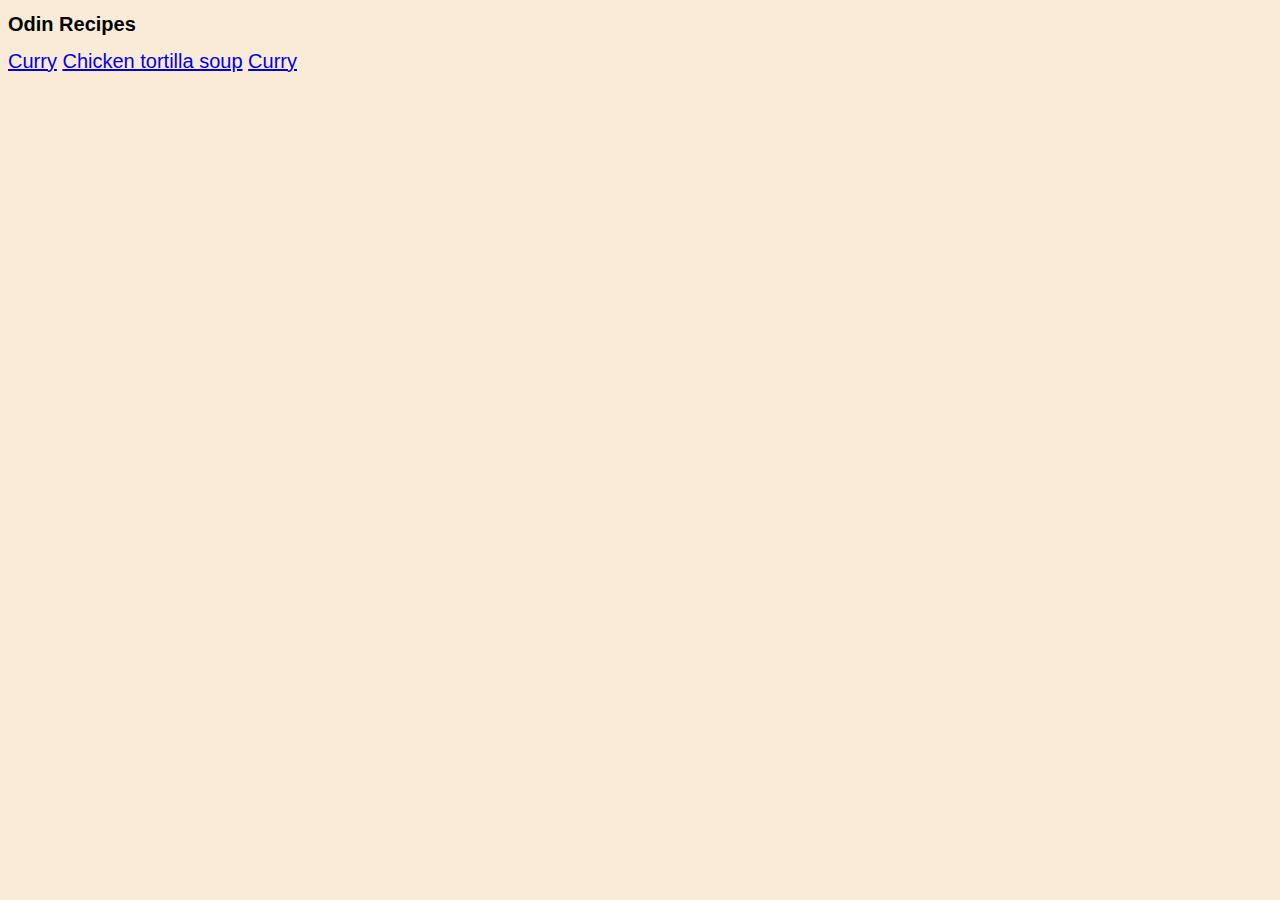
<file: index.html>
<!DOCTYPE html>
<html>
    <head>
        <link rel="stylesheet" href="styles.css">
    </head>
    <body>
        <h1>Odin Recipes</h1>
        <a href="curry.html">Curry</a>
        <a href="tortilla.html">Chicken tortilla soup</a>
        <a href="curry.html">Curry</a>

    </body>
</html>
</file>
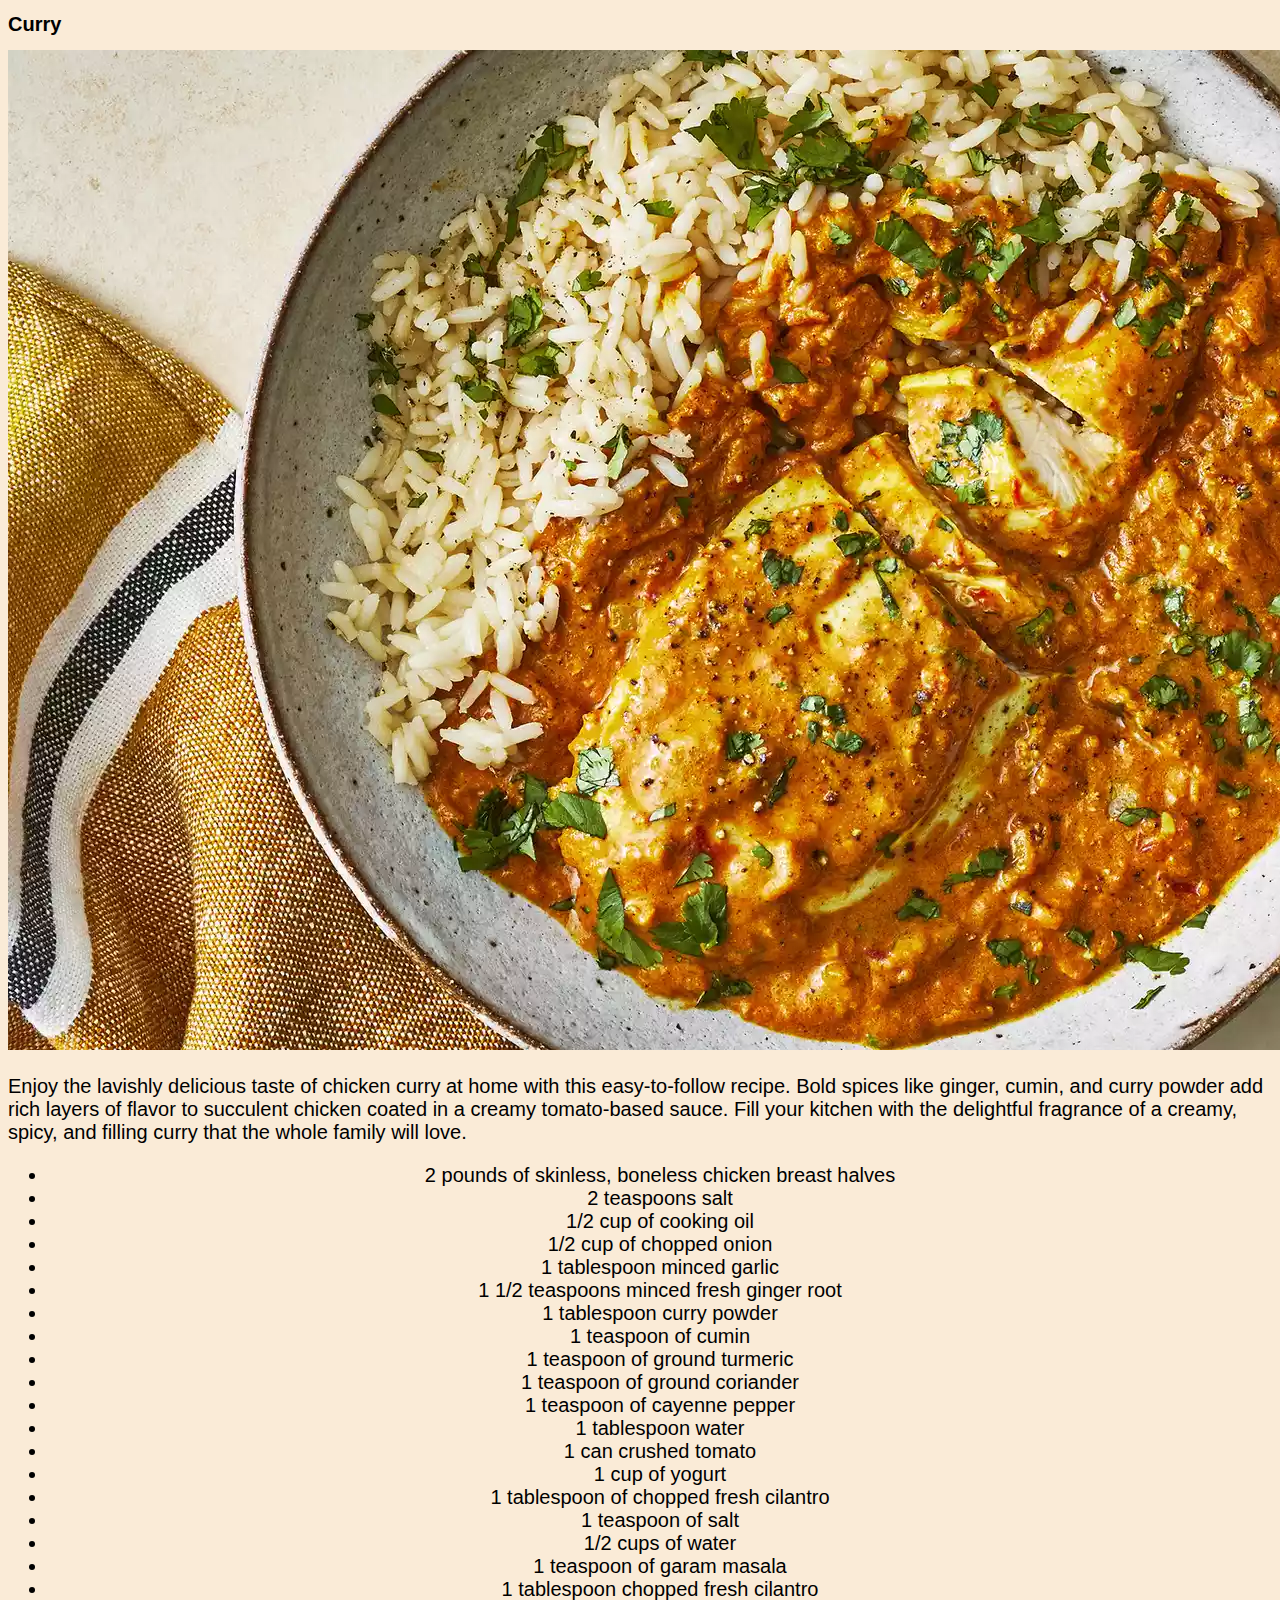
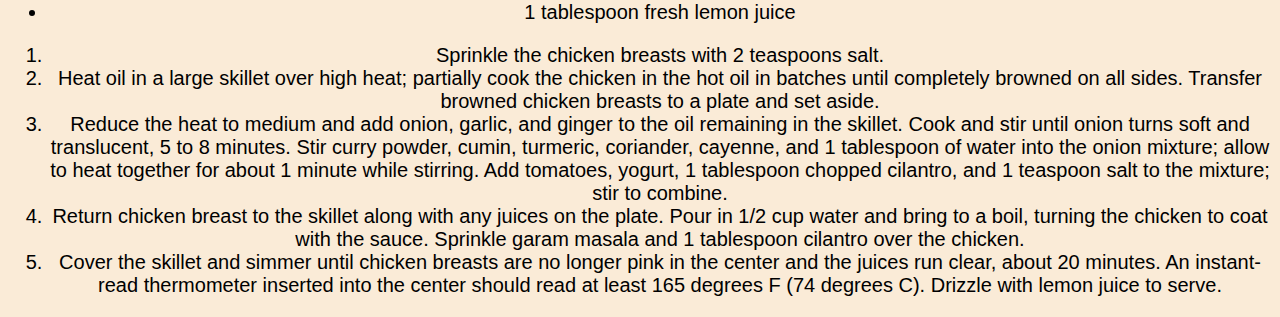
<file: curry.html>
<!DOCTYPE html>
<html lang="en">
<head>
    <meta charset="UTF-8">
    <meta http-equiv="X-UA-Compatible" content="IE=edge">
    <meta name="viewport" content="width=device-width, initial-scale=1.0">
    <title>Curry</title>
    <link rel="stylesheet" href="styles.css">

</head>
<body>
    <h1>Curry</h1>
    <img src="curry">
    <p>Enjoy the lavishly delicious taste of chicken curry at home with this easy-to-follow recipe. Bold spices like ginger, cumin, and curry powder add rich layers of flavor to succulent chicken coated in a creamy tomato-based sauce. Fill your kitchen with the delightful fragrance of a creamy, spicy, and filling curry that the whole family will love.</p>
    <ul>
        <li>2 pounds of skinless, boneless chicken breast halves</li>
        <li>2 teaspoons salt</li>
        <li>1/2 cup of cooking oil</li>
        <li>1/2 cup of chopped onion</li>
        <li>1 tablespoon minced garlic</li>
        <li>1 1/2 teaspoons minced fresh ginger root</li>
        <li>1 tablespoon curry powder</li>
        <li>1 teaspoon of cumin</li>
        <li>1 teaspoon of ground turmeric</li>
        <li>1 teaspoon of ground coriander      </li>
        <li>1 teaspoon of cayenne pepper</li>
        <li>1 tablespoon water</li>
        <li>1 can crushed tomato</li>
        <li>1 cup of yogurt</li>
        <li>1 tablespoon of chopped fresh cilantro</li>
        <li>1 teaspoon of salt</li>
        <li>1/2 cups of water</li>
        <li>1 teaspoon of garam masala</li>
        <li>1 tablespoon chopped fresh cilantro</li>
        <li>1 tablespoon fresh lemon juice</li>
    </ul>
    <ol>
        <li>Sprinkle the chicken breasts with 2 teaspoons salt.        </li>
        <li>Heat oil in a large skillet over high heat; partially cook the chicken in the hot oil in batches until completely browned on all sides. Transfer browned chicken breasts to a plate and set aside.</li>
        <li>Reduce the heat to medium and add onion, garlic, and ginger to the oil remaining in the skillet. Cook and stir until onion turns soft and translucent, 5 to 8 minutes. Stir curry powder, cumin, turmeric, coriander, cayenne, and 1 tablespoon of water into the onion mixture; allow to heat together for about 1 minute while stirring. Add tomatoes, yogurt, 1 tablespoon chopped cilantro, and 1 teaspoon salt to the mixture; stir to combine.</li>
        <li>Return chicken breast to the skillet along with any juices on the plate. Pour in 1/2 cup water and bring to a boil, turning the chicken to coat with the sauce. Sprinkle garam masala and 1 tablespoon cilantro over the chicken.</li>
        <li>Cover the skillet and simmer until chicken breasts are no longer pink in the center and the juices run clear, about 20 minutes. An instant-read thermometer inserted into the center should read at least 165 degrees F (74 degrees C). Drizzle with lemon juice to serve.</li>

    </ol>
</body>
</html>
</file>
<file: styles.css>
*{
    font-family: 'Segoe UI', Tahoma, Geneva, Verdana, sans-serif;
    font-size: 20px;
    box-sizing: border-box;
    
}
body{
    color:black;
    background-color: antiquewhite;

}

ul, ol, li{
    text-decoration: none;
    text-align: center;
    
}
</file>
